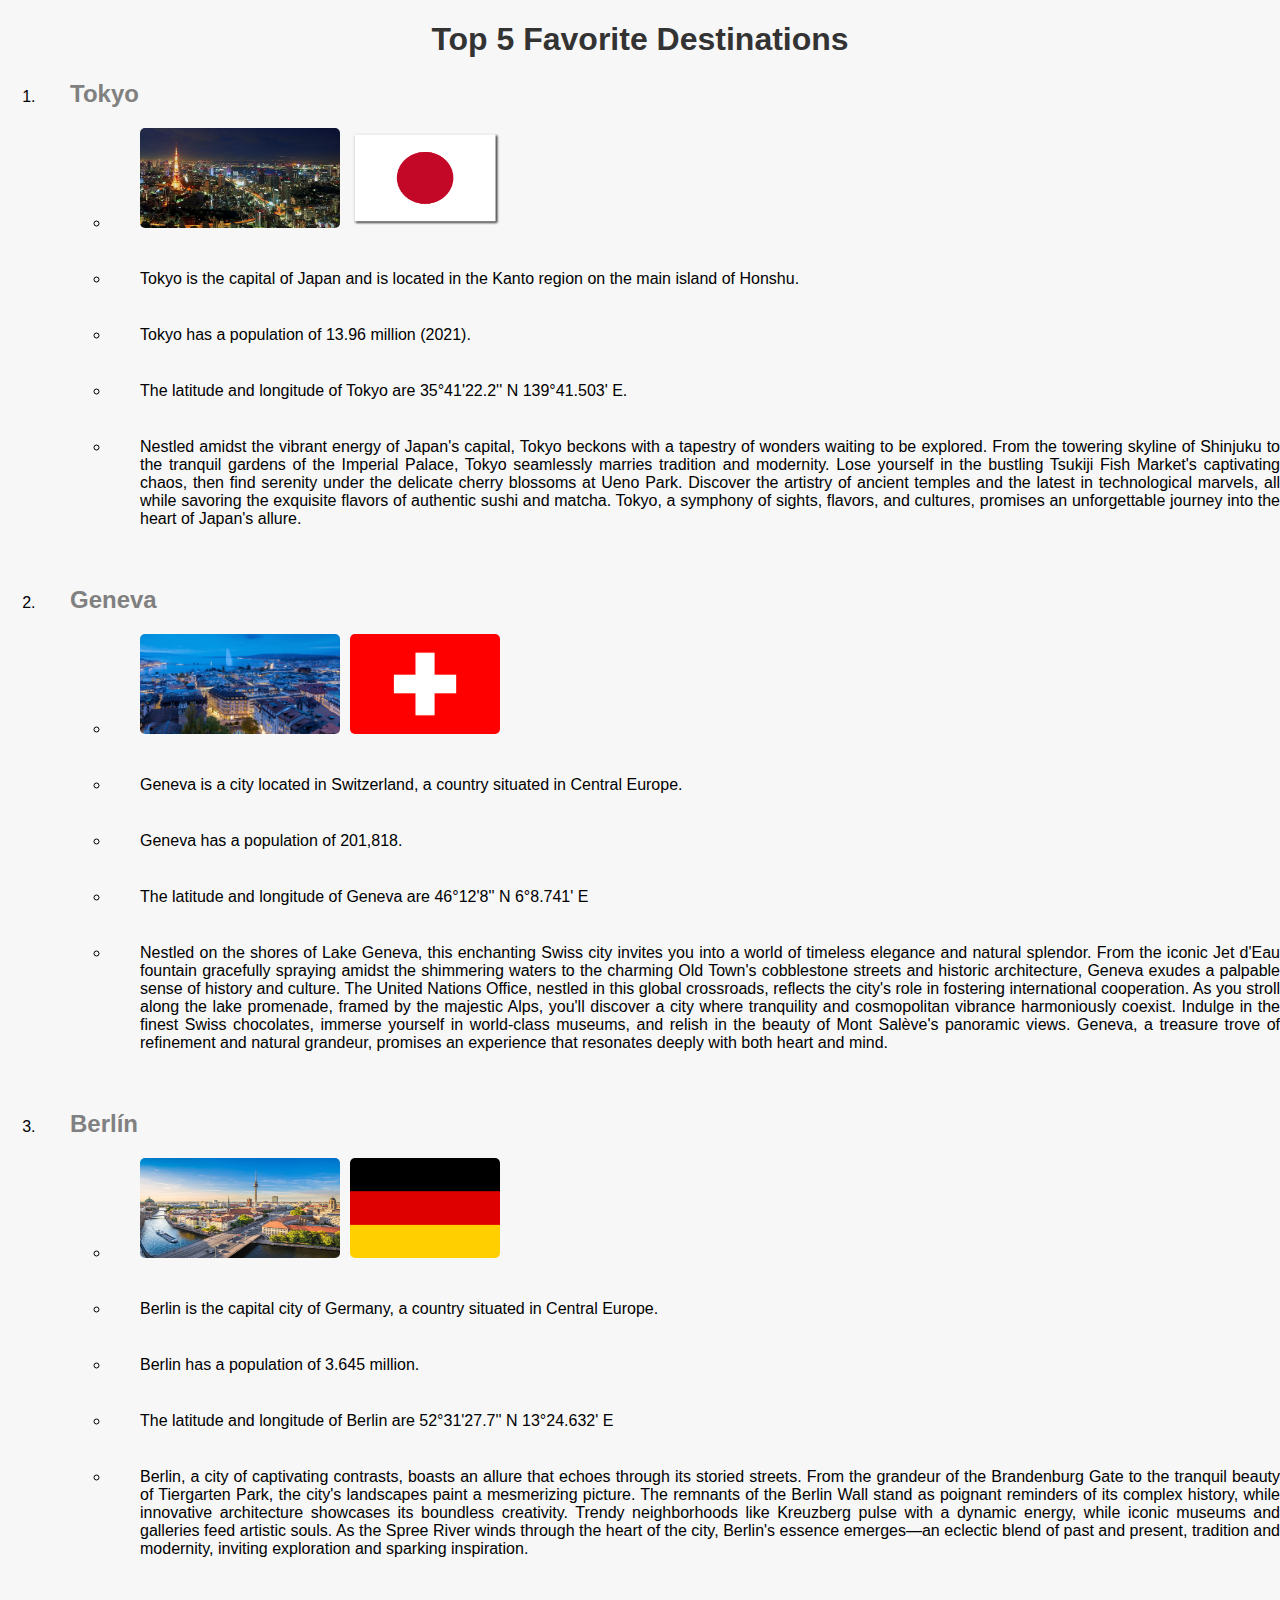
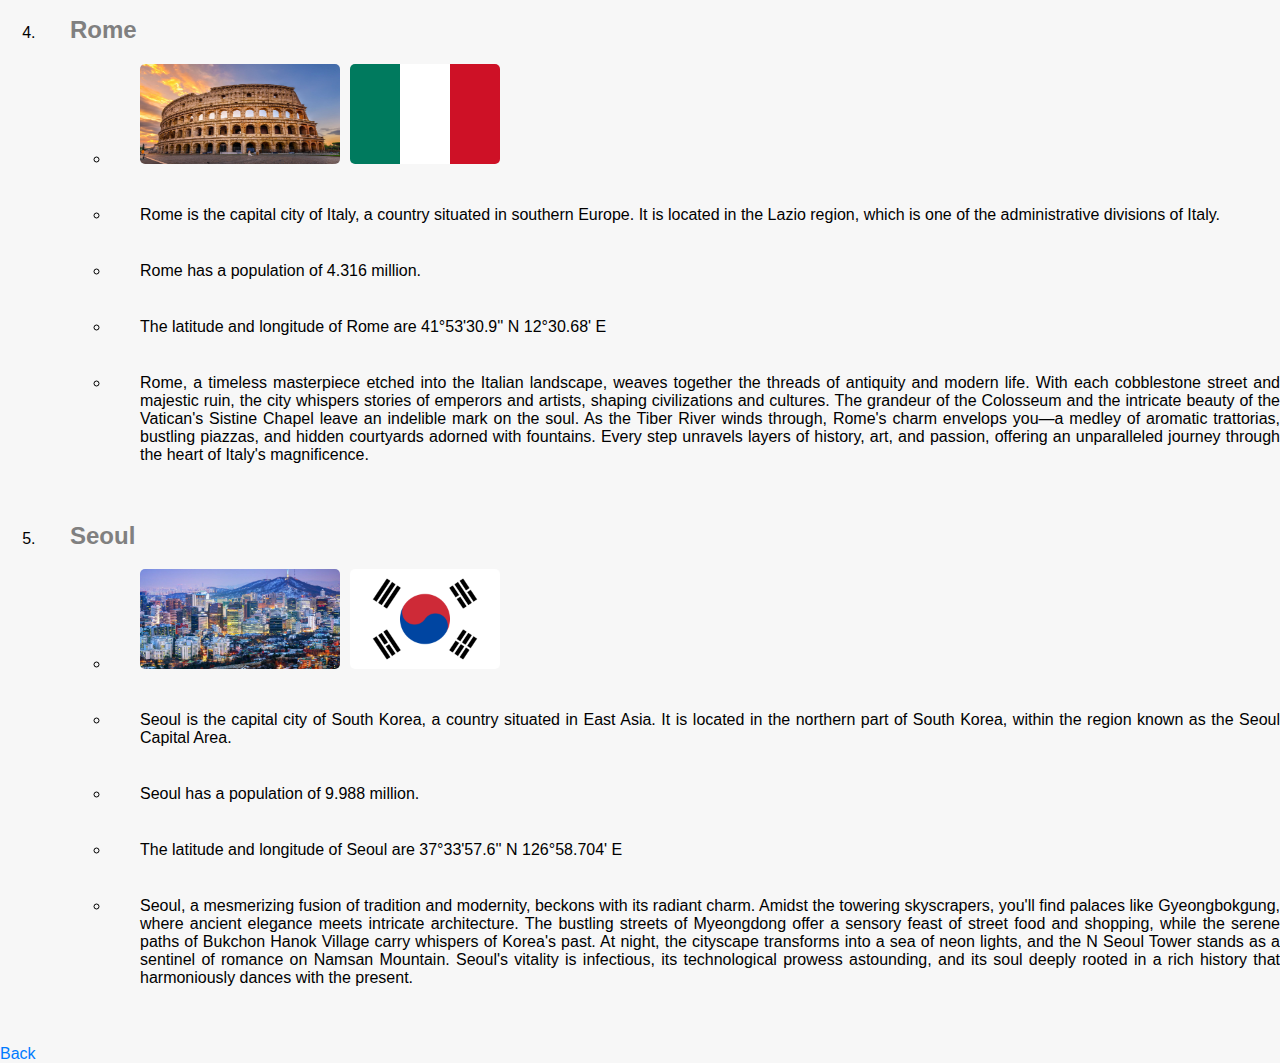
<file: Desarrollo web + CSS/destination.html>
<!DOCTYPE html>
<html lang="en">
<head>
    <meta charset="UTF-8">
    <meta http-equiv="X-UA-Compatible" content="IE=edge">
    <meta name="viewport" content="width=device-width, initial-scale=1.0">
    <title>Favorite Destination</title>
    <link href="css/style.css" type="text/css" rel="stylesheet"> 
</head>
<body>
    <h1>Top 5 Favorite Destinations</h1>
    <ol>
      <li><h2>Tokyo</h2>
        <ul>
          <li><img src="images/Tokyo.jpg" alt="Tokyio Image" width="200px" height="100px" /><img src="images/JapanFlag.png" alt="Japan Flag" width="150px" height="100px" /></li></br>

          <li>Tokyo is the capital of Japan and is located in the Kanto region on the main island of Honshu.</li></br>
          
          <li>Tokyo has a population of 13.96 million (2021).</li></br>

          <li>The latitude and longitude of Tokyo are 35°41'22.2'' N 139°41.503' E.</li></br>

          <li>Nestled amidst the vibrant energy of Japan's capital, Tokyo beckons with a tapestry of wonders waiting to be explored. From the towering skyline of Shinjuku to the tranquil gardens of the Imperial Palace, Tokyo seamlessly marries tradition and modernity. Lose yourself in the bustling Tsukiji Fish Market's captivating chaos, then find serenity under the delicate cherry blossoms at Ueno Park. Discover the artistry of ancient temples and the latest in technological marvels, all while savoring the exquisite flavors of authentic sushi and matcha. Tokyo, a symphony of sights, flavors, and cultures, promises an unforgettable journey into the heart of Japan's allure.</li></br>
        </ul>
      </li>
      <li><h2>Geneva</h2>
        <ul>
          <li><img src="images/Geneva.jpeg" alt="Geneva Image" width="200px" height="100px" /><img src="images/GenevaFlag.png" alt="Geneva Flag" width="150px" height="100px" /></li></br>
          
          <li>Geneva is a city located in Switzerland, a country situated in Central Europe.</li>
          </br>
          
          <li>Geneva has a population of 201,818.</li></br>
          
          <li>The latitude and longitude of Geneva are 46°12'8'' N 6°8.741' E</li></br>
          
          <li>Nestled on the shores of Lake Geneva, this enchanting Swiss city invites you into a world of timeless elegance and natural splendor. From the iconic Jet d'Eau fountain gracefully spraying amidst the shimmering waters to the charming Old Town's cobblestone streets and historic architecture, Geneva exudes a palpable sense of history and culture. The United Nations Office, nestled in this global crossroads, reflects the city's role in fostering international cooperation. As you stroll along the lake promenade, framed by the majestic Alps, you'll discover a city where tranquility and cosmopolitan vibrance harmoniously coexist. Indulge in the finest Swiss chocolates, immerse yourself in world-class museums, and relish in the beauty of Mont Salève's panoramic views. Geneva, a treasure trove of refinement and natural grandeur, promises an experience that resonates deeply with both heart and mind.</li></br>
        </ul>
      </li>
      <li><h2>Berlín</h2>
        <ul>
          <li><img src="images/Berlin.jpg" alt="Berlin Image" width="200px" height="100px" /><img src="images/GermanyFlag.png" alt="Germany Flag" width="150px" height="100px" /></li></br>
          
          <li>Berlin is the capital city of Germany, a country situated in Central Europe.</li></br>
          
          <li>Berlin has a population of 3.645 million.</li></br>
          
          <li>The latitude and longitude of Berlin are 52°31'27.7'' N 13°24.632' E</li></br>
          
          <li>Berlin, a city of captivating contrasts, boasts an allure that echoes through its storied streets. From the grandeur of the Brandenburg Gate to the tranquil beauty of Tiergarten Park, the city's landscapes paint a mesmerizing picture. The remnants of the Berlin Wall stand as poignant reminders of its complex history, while innovative architecture showcases its boundless creativity. Trendy neighborhoods like Kreuzberg pulse with a dynamic energy, while iconic museums and galleries feed artistic souls. As the Spree River winds through the heart of the city, Berlin's essence emerges—an eclectic blend of past and present, tradition and modernity, inviting exploration and sparking inspiration.</li></br>
        </ul>
      </li>
      <li>
        <h2>Rome</h2>
        <ul>
          <li><img src="images/Rome.jpg" alt="Rome Image" width="200px" height="100px" /><img src="images/ItalyFlag.png" alt="Italy Flag" width="150px" height="100px" /></li></br>
      
          <li>Rome is the capital city of Italy, a country situated in southern Europe. It is located in the Lazio region, which is one of the administrative divisions of Italy.</li>
          </br>
      
          <li>Rome has a population of 4.316 million.</li></br>
      
          <li>The latitude and longitude of Rome are 41°53'30.9'' N 12°30.68' E</li></br>
      
          <li>Rome, a timeless masterpiece etched into the Italian landscape, weaves together the threads of antiquity and modern life. With each cobblestone street and majestic ruin, the city whispers stories of emperors and artists, shaping civilizations and cultures. The grandeur of the Colosseum and the intricate beauty of the Vatican's Sistine Chapel leave an indelible mark on the soul. As the Tiber River winds through, Rome's charm envelops you—a medley of aromatic trattorias, bustling piazzas, and hidden courtyards adorned with fountains. Every step unravels layers of history, art, and passion, offering an unparalleled journey through the heart of Italy's magnificence.</li>
          </br>
        </ul>
      </li>
      <li>
        <h2>Seoul</h2>
        <ul>
          <li><img src="images/Seoul.jpg" alt="Seoul Image" width="200px" height="100px" /><img src="images/SouthKoreaFlag.png" alt="SouthKorea Flag" width="150px" height="100px" /></li></br>
      
          <li>Seoul is the capital city of South Korea, a country situated in East Asia. It is located in the northern part of South Korea, within the region known as the Seoul Capital Area.</li></br>
      
          <li>Seoul has a population of 9.988 million.</li></br>
      
          <li>The latitude and longitude of Seoul are 37°33'57.6'' N 126°58.704' E</li></br>
      
          <li>Seoul, a mesmerizing fusion of tradition and modernity, beckons with its radiant charm. Amidst the towering skyscrapers, you'll find palaces like Gyeongbokgung, where ancient elegance meets intricate architecture. The bustling streets of Myeongdong offer a sensory feast of street food and shopping, while the serene paths of Bukchon Hanok Village carry whispers of Korea's past. At night, the cityscape transforms into a sea of neon lights, and the N Seoul Tower stands as a sentinel of romance on Namsan Mountain. Seoul's vitality is infectious, its technological prowess astounding, and its soul deeply rooted in a rich history that harmoniously dances with the present.</li>
          </br>
        </ul>
      </li>
    </ol>

    <a href="index.html" alt="Index Page">Back</a>
</body>
</html>
</file>
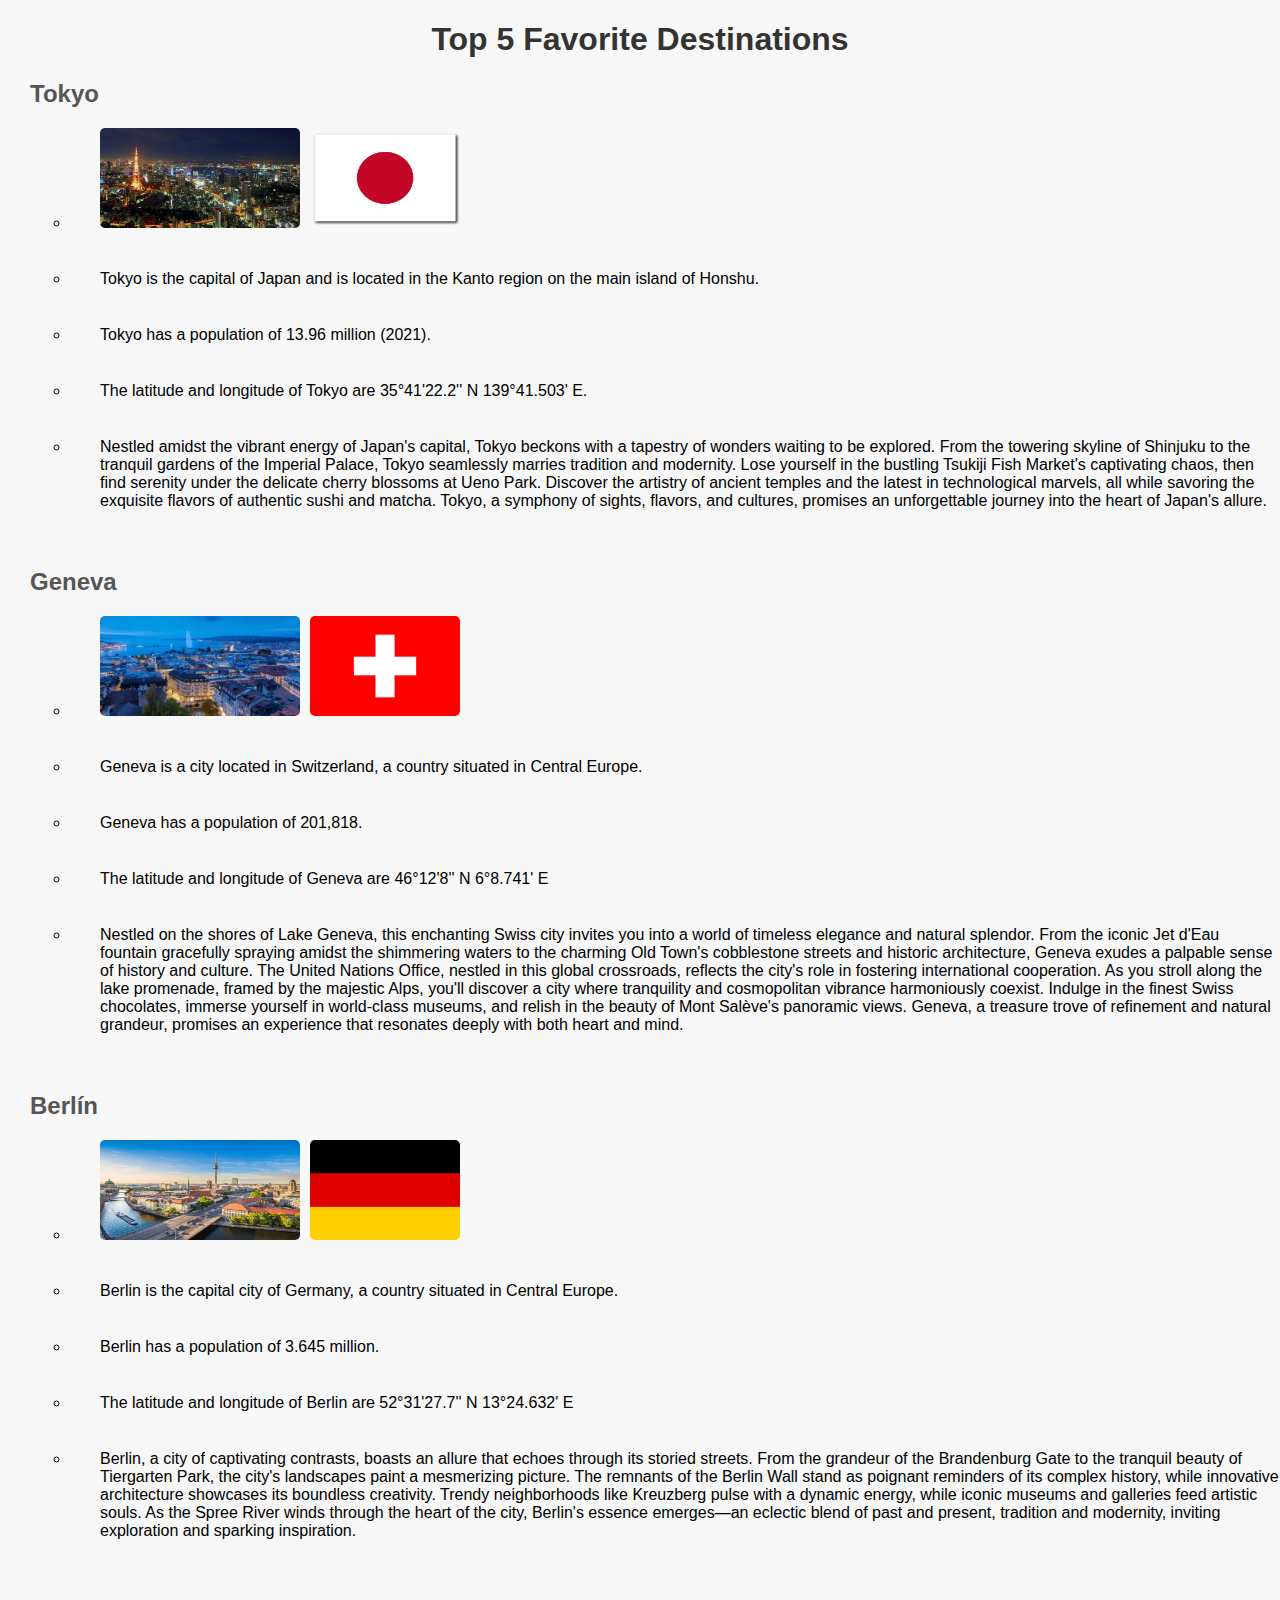
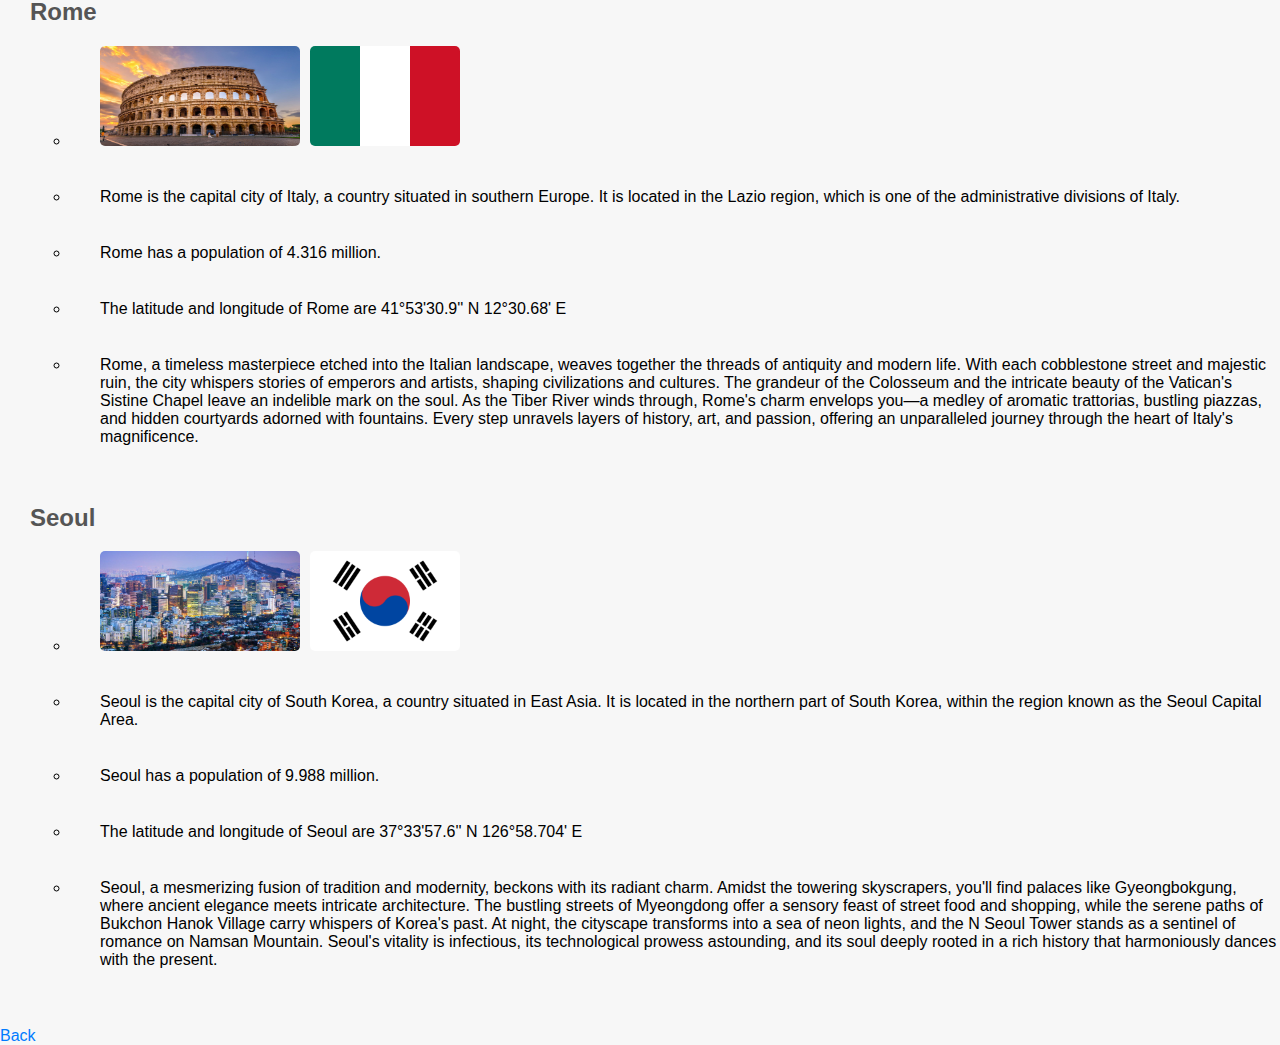
<file: Desarrollo web/destination.html>
<!DOCTYPE html>
<html lang="en">
<head>
    <meta charset="UTF-8">
    <meta http-equiv="X-UA-Compatible" content="IE=edge">
    <meta name="viewport" content="width=device-width, initial-scale=1.0">
    <title>Favorite Destination</title>
    <style>
      /* Estilos globales */
body {
  font-family: Arial, sans-serif;
  margin: 0;
  padding: 0;
  background-color: #f7f7f7;
}

.container {
  max-width: 800px;
  margin: 0 auto;
  padding: 20px;
}

h1 {
  text-align: center;
  color: #333;
}

h2 {
  color: #555;
}

ol {
  list-style-type: none;
  padding: 0;
}

li {
  margin-bottom: 20px;
  padding-left: 30px;
}

/* Estilos para las imágenes */
img {
  border-radius: 5px;
  margin-right: 10px;
}

/* Estilos para los enlaces */
a {
  color: #007bff;
  text-decoration: none;
}

a:hover {
  text-decoration: underline;
}

/* Estilos para los márgenes de las listas */
ul {
  margin-top: 5px;
  margin-bottom: 5px;
}

/* Agrega márgenes a las listas anidadas */
ul ul {
  margin-top: 5px;
  margin-bottom: 5px;
  margin-left: 15px;
}

    </style>
</head>
<body>
    <h1>Top 5 Favorite Destinations</h1>
    <ol>
      <li><h2>Tokyo</h2>
        <ul>
          <li><img src="images/Tokyo.jpg" alt="Tokyio Image" width="200px" height="100px" /><img src="images/JapanFlag.png" alt="Japan Flag" width="150px" height="100px" /></li></br>

          <li>Tokyo is the capital of Japan and is located in the Kanto region on the main island of Honshu.</li></br>
          
          <li>Tokyo has a population of 13.96 million (2021).</li></br>

          <li>The latitude and longitude of Tokyo are 35°41'22.2'' N 139°41.503' E.</li></br>

          <li>Nestled amidst the vibrant energy of Japan's capital, Tokyo beckons with a tapestry of wonders waiting to be explored. From the towering skyline of Shinjuku to the tranquil gardens of the Imperial Palace, Tokyo seamlessly marries tradition and modernity. Lose yourself in the bustling Tsukiji Fish Market's captivating chaos, then find serenity under the delicate cherry blossoms at Ueno Park. Discover the artistry of ancient temples and the latest in technological marvels, all while savoring the exquisite flavors of authentic sushi and matcha. Tokyo, a symphony of sights, flavors, and cultures, promises an unforgettable journey into the heart of Japan's allure.</li></br>
        </ul>
      </li>
      <li><h2>Geneva</h2>
        <ul>
          <li><img src="images/Geneva.jpeg" alt="Geneva Image" width="200px" height="100px" /><img src="images/GenevaFlag.png" alt="Geneva Flag" width="150px" height="100px" /></li></br>
          
          <li>Geneva is a city located in Switzerland, a country situated in Central Europe.</li>
          </br>
          
          <li>Geneva has a population of 201,818.</li></br>
          
          <li>The latitude and longitude of Geneva are 46°12'8'' N 6°8.741' E</li></br>
          
          <li>Nestled on the shores of Lake Geneva, this enchanting Swiss city invites you into a world of timeless elegance and natural splendor. From the iconic Jet d'Eau fountain gracefully spraying amidst the shimmering waters to the charming Old Town's cobblestone streets and historic architecture, Geneva exudes a palpable sense of history and culture. The United Nations Office, nestled in this global crossroads, reflects the city's role in fostering international cooperation. As you stroll along the lake promenade, framed by the majestic Alps, you'll discover a city where tranquility and cosmopolitan vibrance harmoniously coexist. Indulge in the finest Swiss chocolates, immerse yourself in world-class museums, and relish in the beauty of Mont Salève's panoramic views. Geneva, a treasure trove of refinement and natural grandeur, promises an experience that resonates deeply with both heart and mind.</li></br>
        </ul>
      </li>
      <li><h2>Berlín</h2>
        <ul>
          <li><img src="images/Berlin.jpg" alt="Berlin Image" width="200px" height="100px" /><img src="images/GermanyFlag.png" alt="Germany Flag" width="150px" height="100px" /></li></br>
          
          <li>Berlin is the capital city of Germany, a country situated in Central Europe.</li></br>
          
          <li>Berlin has a population of 3.645 million.</li></br>
          
          <li>The latitude and longitude of Berlin are 52°31'27.7'' N 13°24.632' E</li></br>
          
          <li>Berlin, a city of captivating contrasts, boasts an allure that echoes through its storied streets. From the grandeur of the Brandenburg Gate to the tranquil beauty of Tiergarten Park, the city's landscapes paint a mesmerizing picture. The remnants of the Berlin Wall stand as poignant reminders of its complex history, while innovative architecture showcases its boundless creativity. Trendy neighborhoods like Kreuzberg pulse with a dynamic energy, while iconic museums and galleries feed artistic souls. As the Spree River winds through the heart of the city, Berlin's essence emerges—an eclectic blend of past and present, tradition and modernity, inviting exploration and sparking inspiration.</li></br>
        </ul>
      </li>
      <li>
        <h2>Rome</h2>
        <ul>
          <li><img src="images/Rome.jpg" alt="Rome Image" width="200px" height="100px" /><img src="images/ItalyFlag.png" alt="Italy Flag" width="150px" height="100px" /></li></br>
      
          <li>Rome is the capital city of Italy, a country situated in southern Europe. It is located in the Lazio region, which is one of the administrative divisions of Italy.</li>
          </br>
      
          <li>Rome has a population of 4.316 million.</li></br>
      
          <li>The latitude and longitude of Rome are 41°53'30.9'' N 12°30.68' E</li></br>
      
          <li>Rome, a timeless masterpiece etched into the Italian landscape, weaves together the threads of antiquity and modern life. With each cobblestone street and majestic ruin, the city whispers stories of emperors and artists, shaping civilizations and cultures. The grandeur of the Colosseum and the intricate beauty of the Vatican's Sistine Chapel leave an indelible mark on the soul. As the Tiber River winds through, Rome's charm envelops you—a medley of aromatic trattorias, bustling piazzas, and hidden courtyards adorned with fountains. Every step unravels layers of history, art, and passion, offering an unparalleled journey through the heart of Italy's magnificence.</li>
          </br>
        </ul>
      </li>
      <li>
        <h2>Seoul</h2>
        <ul>
          <li><img src="images/Seoul.jpg" alt="Seoul Image" width="200px" height="100px" /><img src="images/SouthKoreaFlag.png" alt="SouthKorea Flag" width="150px" height="100px" /></li></br>
      
          <li>Seoul is the capital city of South Korea, a country situated in East Asia. It is located in the northern part of South Korea, within the region known as the Seoul Capital Area.</li></br>
      
          <li>Seoul has a population of 9.988 million.</li></br>
      
          <li>The latitude and longitude of Seoul are 37°33'57.6'' N 126°58.704' E</li></br>
      
          <li>Seoul, a mesmerizing fusion of tradition and modernity, beckons with its radiant charm. Amidst the towering skyscrapers, you'll find palaces like Gyeongbokgung, where ancient elegance meets intricate architecture. The bustling streets of Myeongdong offer a sensory feast of street food and shopping, while the serene paths of Bukchon Hanok Village carry whispers of Korea's past. At night, the cityscape transforms into a sea of neon lights, and the N Seoul Tower stands as a sentinel of romance on Namsan Mountain. Seoul's vitality is infectious, its technological prowess astounding, and its soul deeply rooted in a rich history that harmoniously dances with the present.</li>
          </br>
        </ul>
      </li>
    </ol>

    <a href="index.html" alt="Index Page">Back</a>
</body>
</html>
</file>
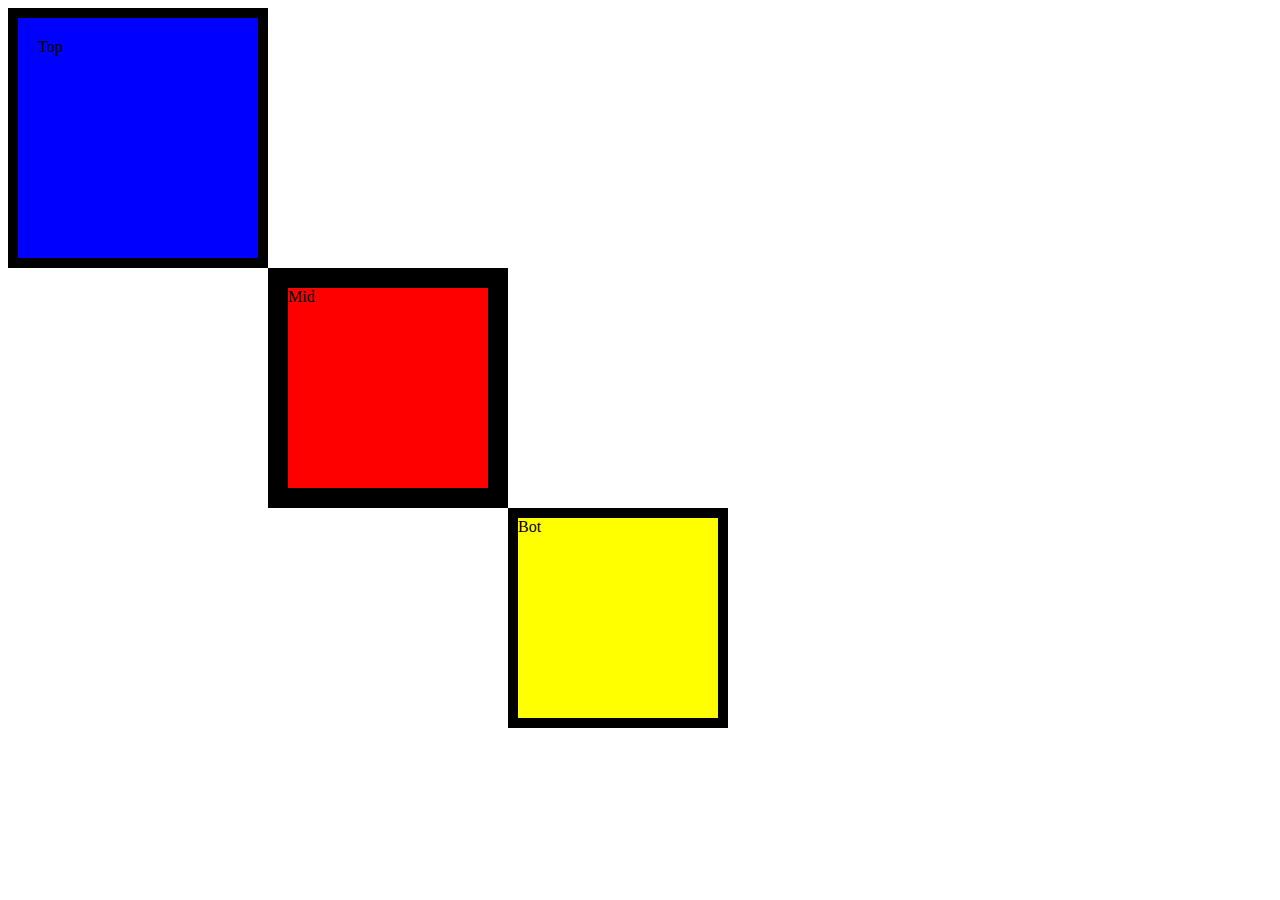
<file: ExerciseCSS/CSS_Box_model/Exercise.html>
<!DOCTYPE html>
<html lang="en">
<head>
    <meta charset="UTF-8">
    <meta name="viewport" content="width=device-width, initial-scale=1.0">
    <title>Document</title>
    <link href="css/CSSBox.css" type="text/css" rel="stylesheet">
</head>
<body>
    <div class="top-conteiner">Top</div>
    <div class="middle-conteiner">Mid</div>
    <div class="bottom-conteiner">Bot</div>
</body>
</html>
</file>
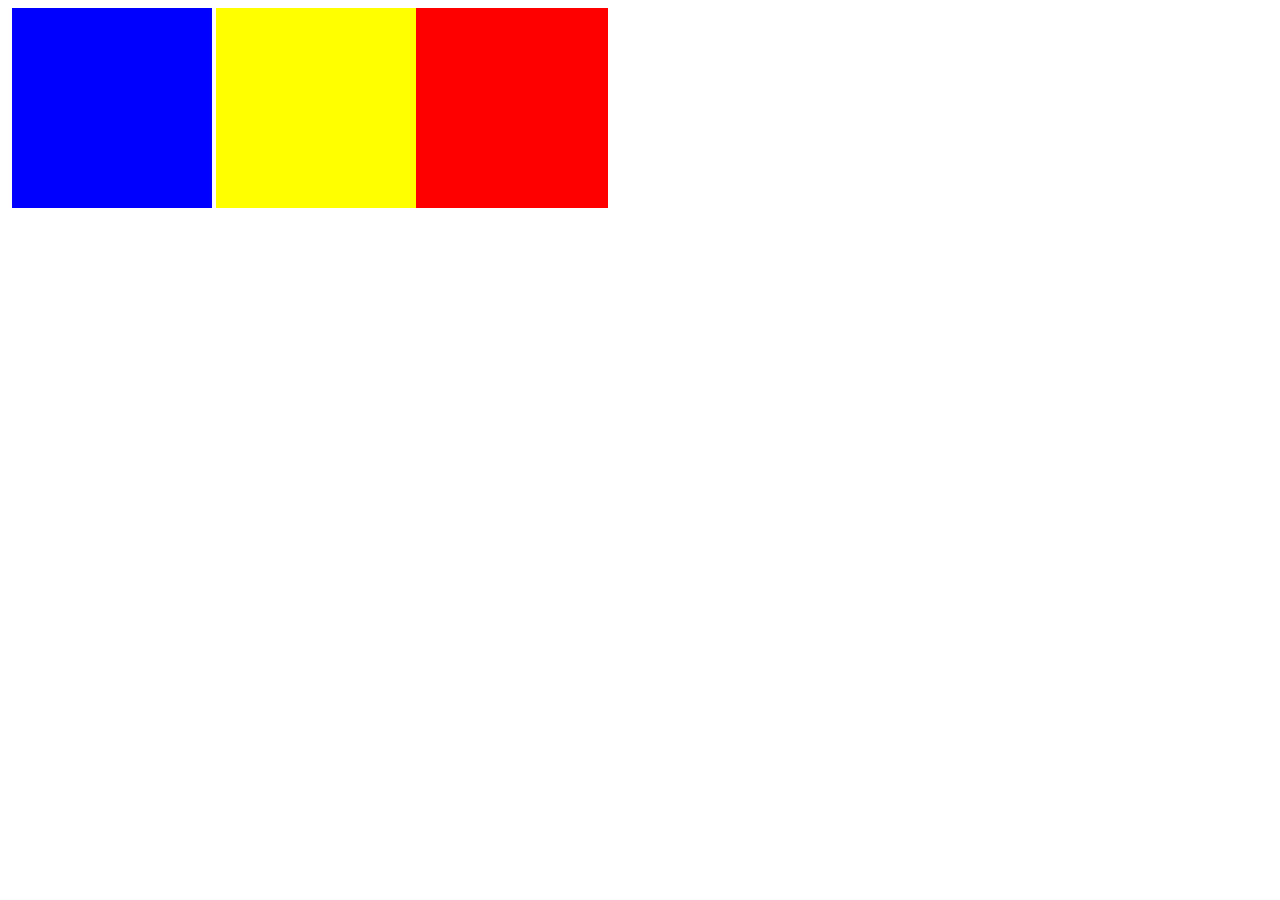
<file: ExerciseCSS/CSS_position_relative/Exercise.html>
<!DOCTYPE html>
<html lang="en">

<head>
    <meta charset="UTF-8">
    <meta name="viewport" content="width=device-width, initial-scale=1.0">
    <title>Document</title>
    <link href="css/relative_position.css" type="text/css" rel="stylesheet">
</head>

<body>
    <div class="top-conteiner"></div>
    <div class="middle-conteiner"></div>
    <div class="bottom-conteiner"></div>
</body>

</html>
</file>
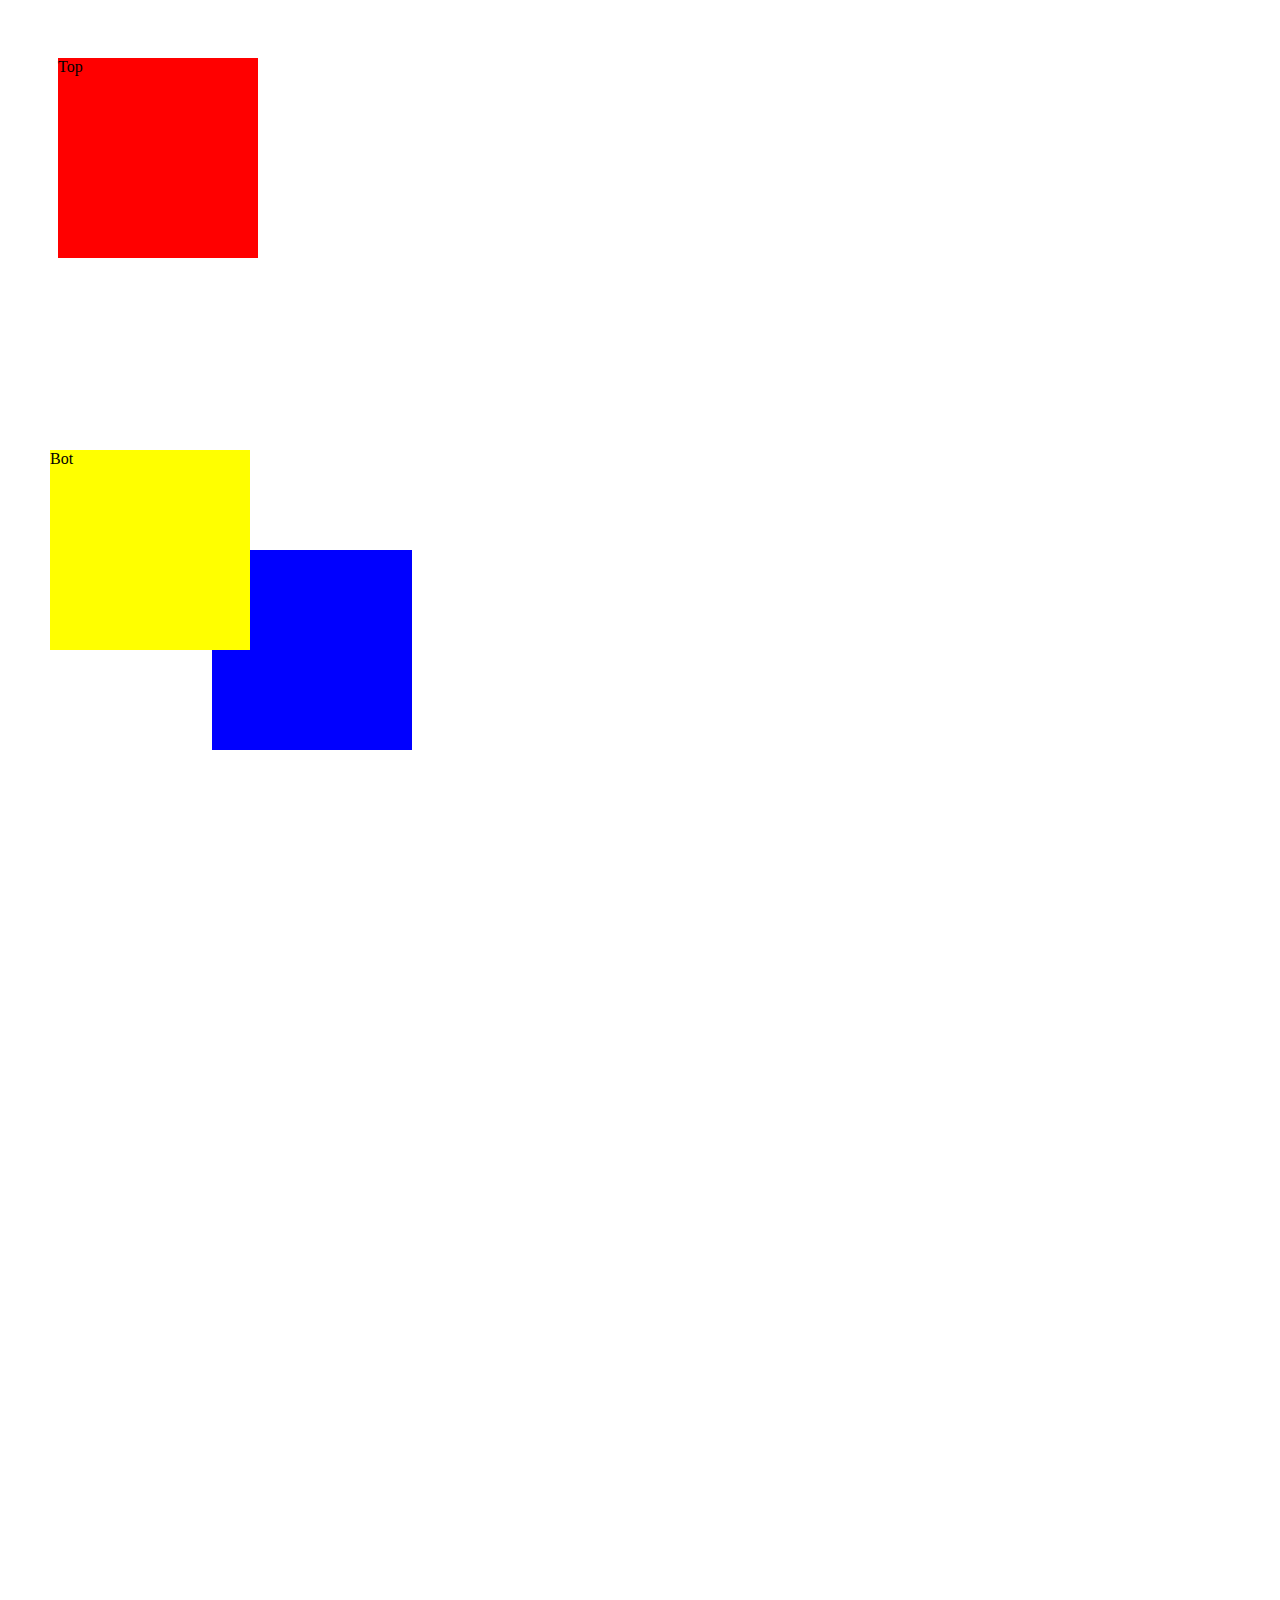
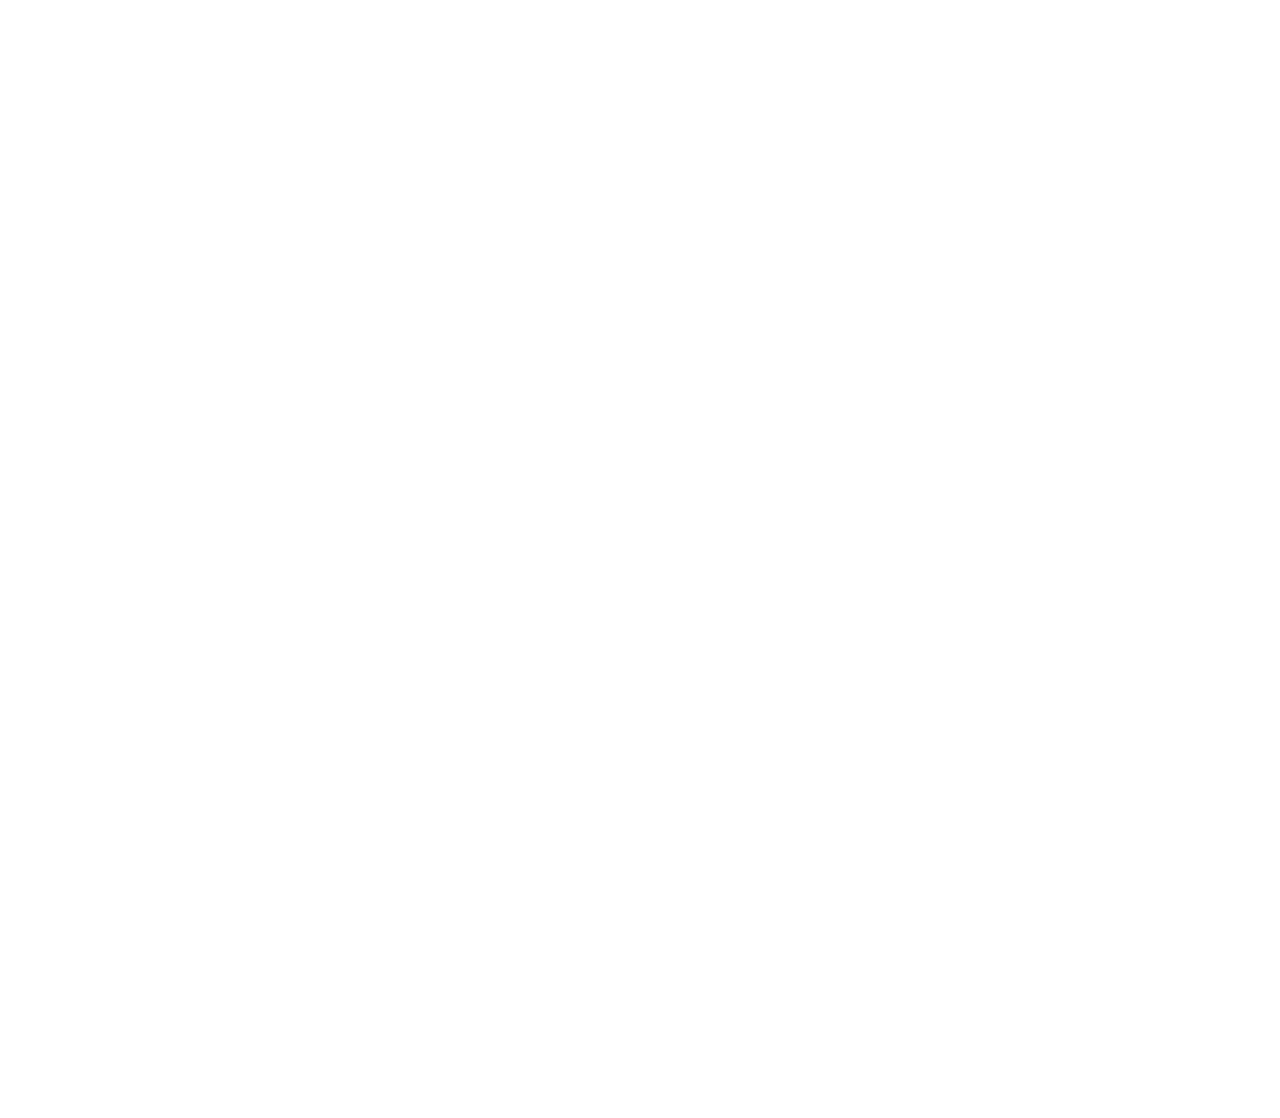
<file: ExerciseCSS/Exercise 2/Exercise2.html>
<!DOCTYPE html>
<html lang="en">

<head>
    <meta charset="UTF-8">
    <meta name="viewport" content="width=device-width, initial-scale=1.0">
    <title>Document</title>
    <link href="css/CSS2.css" type="text/css" rel="stylesheet">
</head>

<body>
    <div class="top-conteiner">Top</div>
    <div class="middle-conteiner">Mid</div>
    <div class="bottom-conteiner">Bot</div>
</br></br></br></br></br></br></br></br></br></br></br></br></br></br></br></br></br></br></br></br>
</br></br></br></br></br></br></br></br></br></br></br></br></br></br></br></br></br></br></br></br>
</br></br></br></br></br></br></br></br></br></br></br></br></br></br></br></br></br></br></br></br>
</br></br></br></br></br></br></br></br></br></br></br></br></br></br></br></br></br></br></br></br>
</br></br></br></br></br></br></br></br></br></br></br></br></br></br></br></br></br></br></br></br>
</br></br></br></br></br></br></br></br></br></br></br></br></br></br></br></br></br></br></br></br>
</br></br></br></br></br></br></br></br></br></br></br></br></br></br></br></br></br></br></br></br>
</body>

</html>
</file>
<file: Desarrollo web + CSS/css/style.css>
/* Estilos globales */
 body {
    font-family: 'Lucida Sans', 'Lucida Sans Regular', 'Lucida Grande', 'Lucida Sans Unicode', Geneva, Verdana, sans-serif;
    text-align: justify;
    margin: 0;
    padding: 0;
    background-color: #f7f7f7;
  }
  
  
  h1 {
    text-align: center;
    color: #333;
  }
  
  h2 {
    color: gray;
  }
  
  
  li {
    margin-bottom: 20px;
    padding-left: 30px;
  
  }
  
  /* Estilos para las imágenes */
  img {
    border-radius: 5px;
    margin-right: 10px;
  }
  
  /* Estilos para los enlaces */
  a {
    color: #007bff;
    text-decoration: none;
  }
  
  a:hover {
    text-decoration: underline;
  }
  
  /* Estilos para los márgenes de las listas */
  ul {
    margin-top: 5px;
    margin-bottom: 5px;
  }
  
  /* Agrega márgenes a las listas anidadas */
  ul ul {
    margin-top: 5px;
    margin-bottom: 5px;
    margin-left: 15px;
  }

  .header h1{
    color: aqua;
    padding: 20px;
    border: black dashed 10px;
    margin: 20px;
  }

  .header strong{
    font-size: x-large;
    display: block;
  }

  .header~nav{
    font-size: normal;
    font-size: medium;
    color: blueviolet;
    background-color: chartreuse;
  }

  .highlight {
    font-family: monospace;
  }

  .header blockquote{
    font-size: xx-large;
    display: inline;
  }

  .header blockquote{
    color: yellow;
  }

  .skills li::first-letter{
    font-size: xx-large;
  }

  ol[start]{
    background-color: darkgoldenrod;
  }
</file>
<file: ExerciseCSS/CSS_Box_model/css/CSSBox.css>
div{
    height: 200px;
    width: 200px;
}

.top-conteiner{
    background-color: blue;
    border: black solid 10px;
    padding: 20px;
    
}

.middle-conteiner{
    background-color: red;
    border: black solid 20px;
    margin-left: 260px;
}

.bottom-conteiner{
    background-color: yellow;
    border: black solid 10px;
    margin-left: 500px;
}
</file>
<file: ExerciseCSS/CSS_position_relative/css/relative_position.css>
div {
    height: 200px;
    width: 200px;
    display: inline-block;
    position: relative;
}

.top-conteiner {
    background-color: red;
    left: 400px;

}

.middle-conteiner {
    background-color: blue;
    left: -200px;
}

.bottom-conteiner {
    background-color: yellow;
    left: -200px;
}
</file>
<file: ExerciseCSS/Exercise 2/css/CSS2.css>
div {
    height: 200px;
    width: 200px;
    display: inline-block;
}

.top-conteiner {
    background-color: red;
    position: relative;
    top: 50px;
    left: 50px;

}

.middle-conteiner {
    background-color: blue;
    position: sticky;
    top: 550px;
    left: 50px;
}

.bottom-conteiner {
    background-color: yellow;
    position: fixed;
    top: 450px;
    left: 50px;
}
</file>
